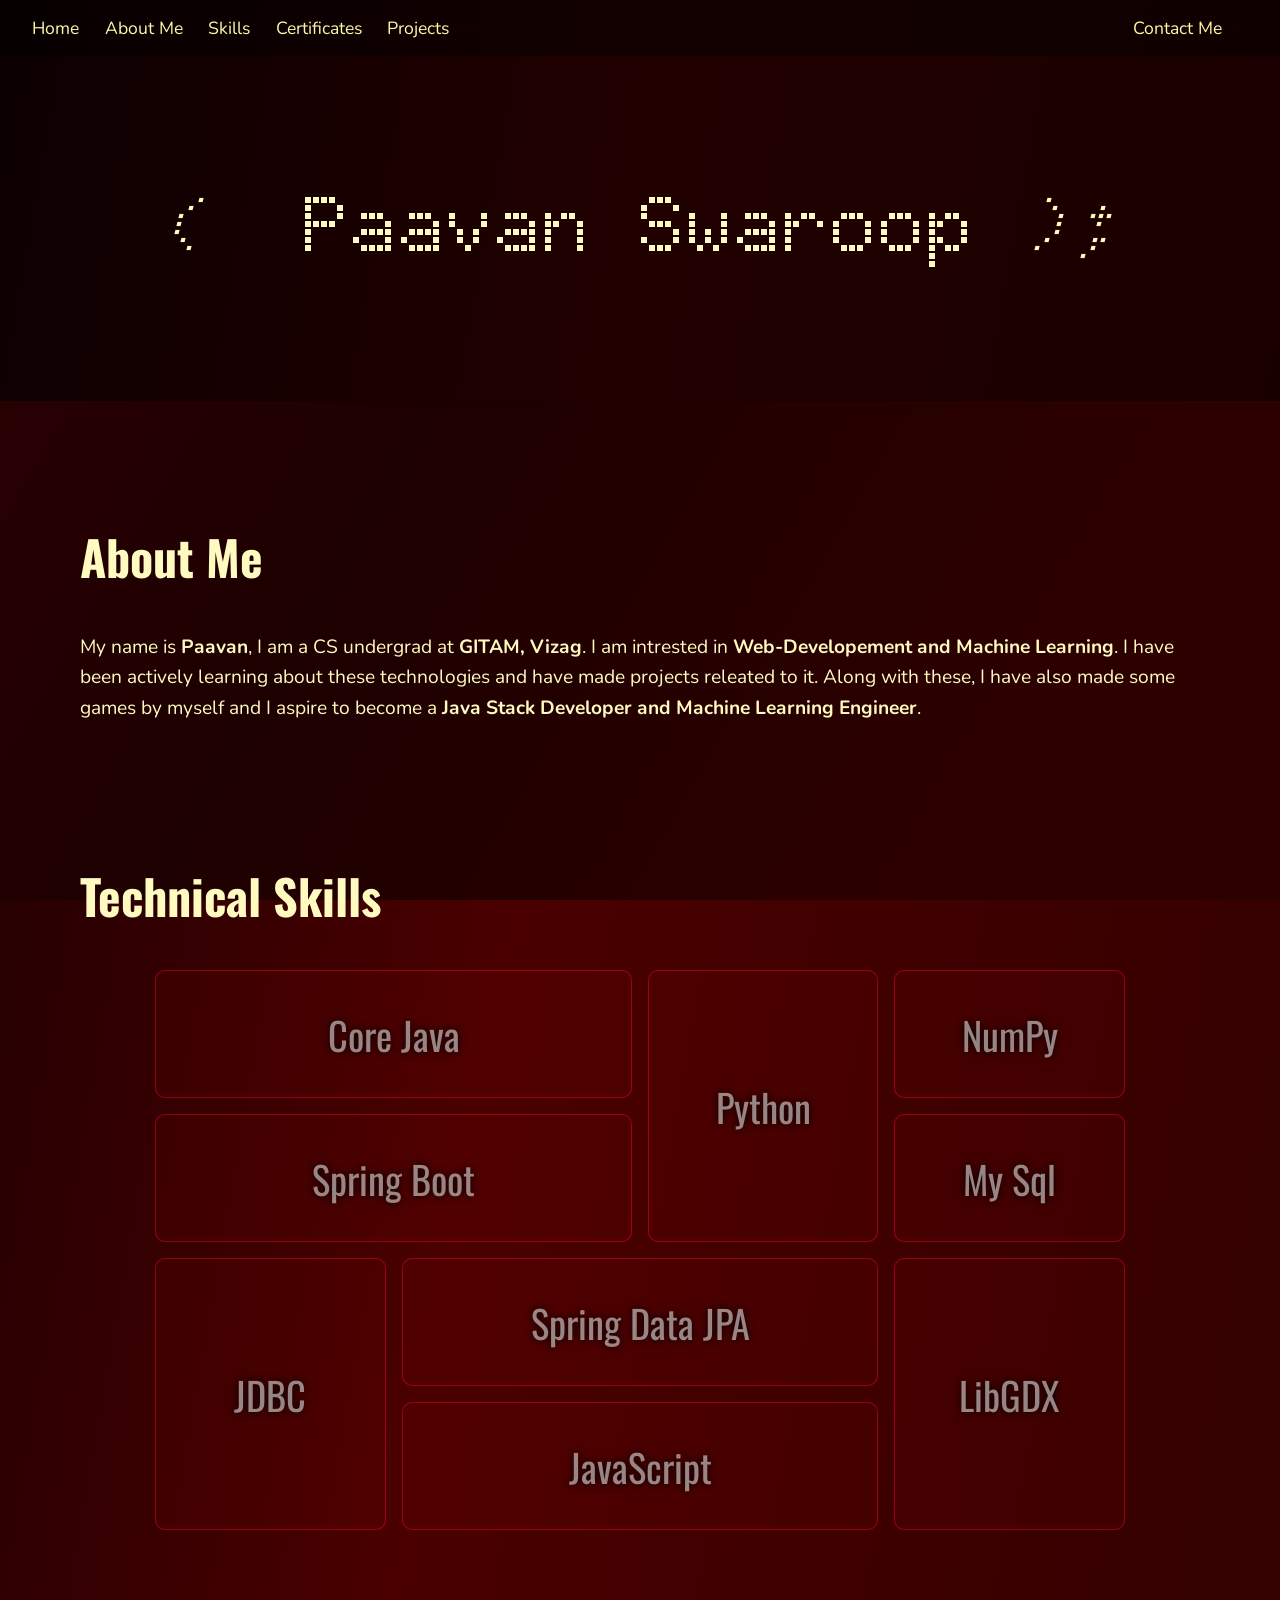
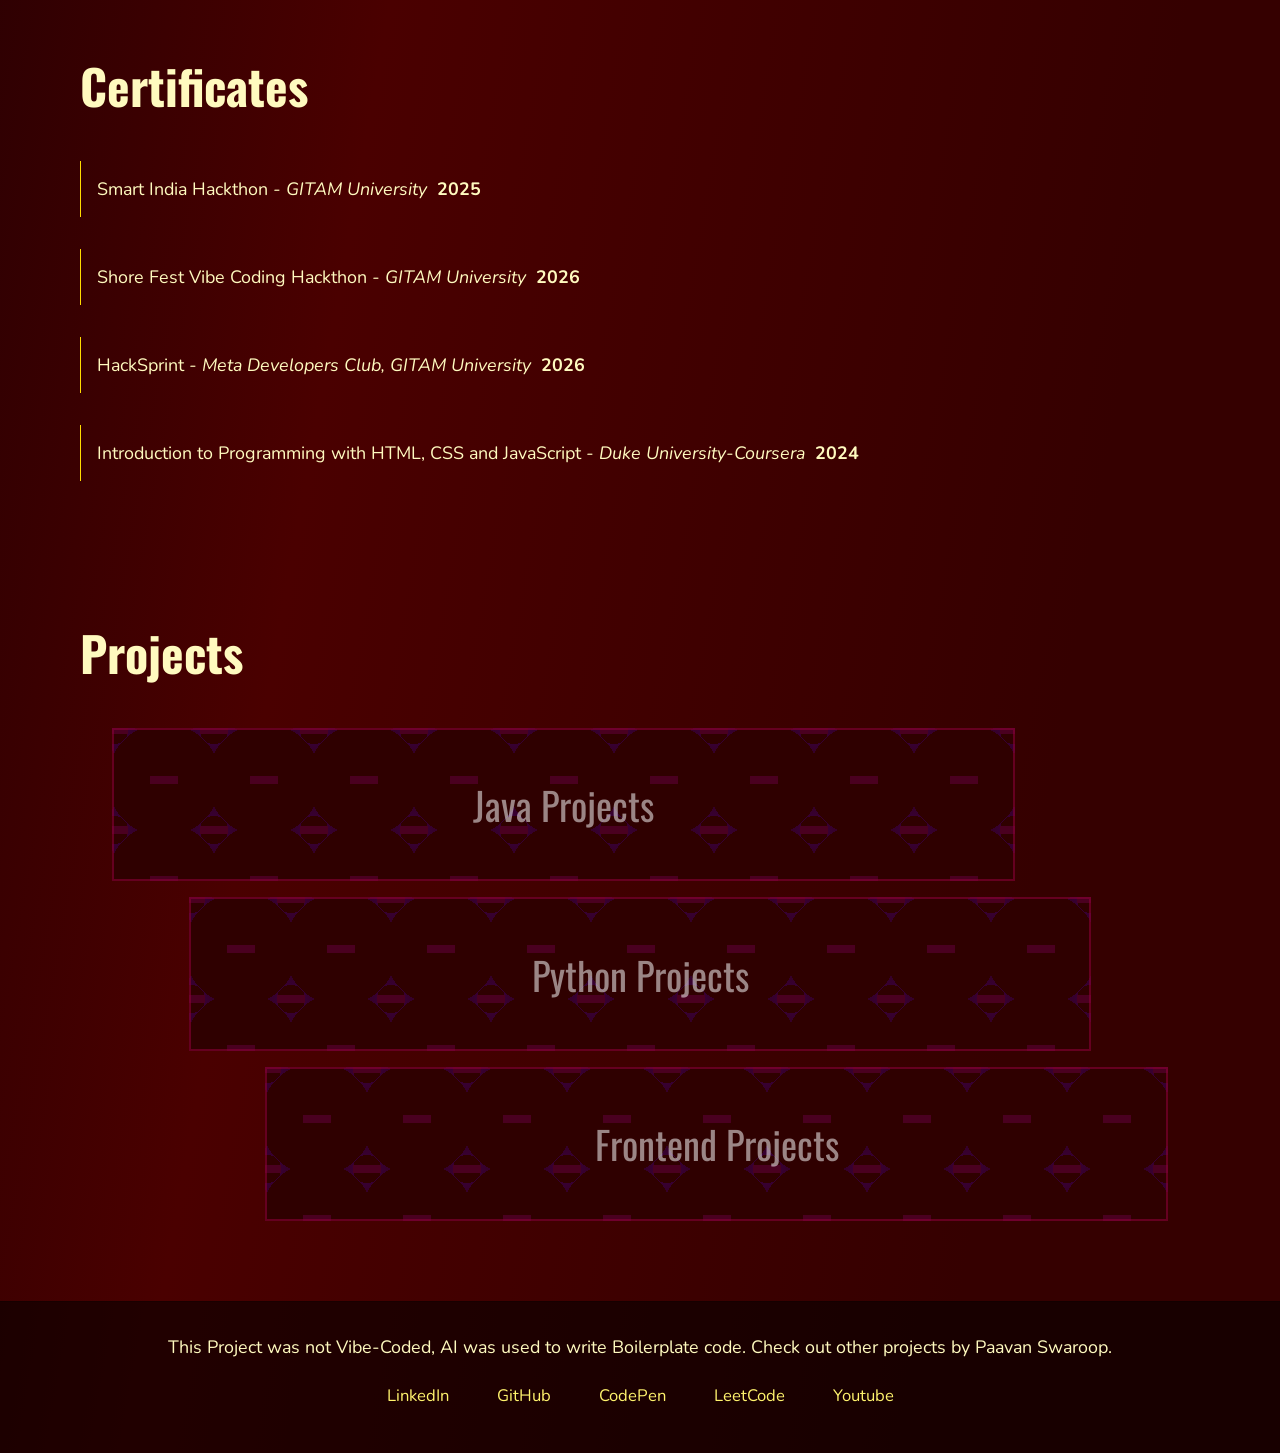
<file: index.html>
<!DOCTYPE html>
<html lang="en">
<head>
    <meta charset="UTF-8">
    <meta name="viewport" content="width=device-width, initial-scale=1.0">
    <link id="stylesheet" rel="stylesheet" href="style.css">
    <link rel="icon" type="image/x-icon" href="resources/icon.png">
    <title>Paavan Swaroop</title>
</head>
<body>
    <nav>
        <a class = "button" href="https://pavswap.github.io/Portfolio/">Home</a>
        <a class = "button" href="#About_Me">About Me</a>
        <a class = "button" href = "#Skills">Skills</a>
        <a class = "button" href = "#Certificates">Certificates</a>
        <a class = "button" href = "#Projects">Projects</a>
        <a class="right_button button" href = "#FooterId">Contact Me</a>
    </nav>

    <header>
        <section id="Home">
            <div class="header">
                <div>
                    <p><i>(</i>&nbsp; <strong>Paavan Swaroop</strong> <i>);</i></p>
                </div>
            </div>
        </section>
    </header>

    <main>
        <section id="About_Me">
            <h1>About Me</h1>
            <p>My name is <strong>Paavan</strong>, I am a CS undergrad at <strong>
                <abbvr title = "Gandhi Institute Of Technology and Management">GITAM</abbvr>, Vizag</strong>. I am intrested in 
            <strong>Web-Developement and Machine Learning</strong>. I have been actively learning about these technologies 
            and have made projects releated to it. Along with these, I have also made some games by myself 
            and I aspire to become a <strong>Java Stack Developer and Machine Learning Engineer</strong>.
            </p>
        </section>

        <section id="Skills">
            <h1>Technical Skills</h1>

            <div class="interactive_grid">
                <a class="ibutton ibutton1" style="grid-area: b1;">Core Java</a>
                <a class="ibutton ibutton2" style="grid-area: b2;" href="https://github.com/pavswap/LearnSpringBoot" target="_blank">Spring Boot</a>
                <a class="ibutton ibutton3" style="grid-area: b3;" href="https://github.com/pavswap/LearnJDBC" target="_blank">JDBC</a>
                <a class="ibutton ibutton4" style="grid-area: b4;">Python</a>
                <a class="ibutton ibutton5" style="grid-area: b5;">NumPy</a>
                <a class="ibutton ibutton6" style="grid-area: b6;" href="https://github.com/pavswap/LearnHibernate" target="_blank">Spring Data JPA</a>
                <!-- <a class="ibutton ibutton7" style="grid-area: b7;" href="https://github.com/pavswap/Data-Structures-and-Algorithms" target="_blank">DSA</a> -->
                <a class="ibutton ibutton8" style="grid-area: b8;">My Sql</a>
                <a class="ibutton ibutton9" style="grid-area: b9;" href="https://github.com/pavswap/LearnLibGDX" target="_blank">LibGDX</a>
                <a class="ibutton ibutton10" style="grid-area: b10;">JavaScript</a>
            </div>
        </section>


        <section id="Certificates">
            <h1>Certificates</h1>
            <div class="interactive_certi">
                <div class="cbox"><a class="cbutton">Smart India Hackthon <i>- GITAM University</i> &nbsp;<strong>2025</strong></a></div>
                <div class="cbox"><a class="cbutton">Shore Fest Vibe Coding Hackthon <i>- GITAM University</i> &nbsp;<strong>2026</strong></a></div>
                <div class="cbox"><a class="cbutton">HackSprint <i>- Meta Developers Club, GITAM University</i> &nbsp;<strong>2026</strong></a></div>
                <div class="cbox"><a class="cbutton">Introduction to Programming with HTML, CSS and JavaScript <i>- Duke University-Coursera</i> &nbsp;<strong>2024</strong></a></div>
            </div>
        </section>


        <section id="Projects">
            <h1>Projects</h1>

                <div class="Project_interactive">
                    <div class="empt" style="grid-area: e1;"></div>
                    <div class="empt" style="grid-area: e2;"></div>
                    <div class="empt" style="grid-area: e3;"></div>
                    <div class="empt" style="grid-area: e4;"></div>
                    <a class="pbutton pbutton1 java" style="grid-area: p1;" href="javaProjects.html">Java Projects</a>
                    <a class="pbutton pbutton2 python" style="grid-area: p2;" href="pythonProjects.html">Python Projects</a>
                    <a class="pbutton pbutton3 jscript" style="grid-area: p3;" href="frontendProjects.html">Frontend Projects</a>
                </div>

        </section>

    </main>

    <section id="FooterId">
        <footer>
            <p class="footHead">This Project was not Vibe-Coded, AI was used to write Boilerplate code. Check out other projects by Paavan Swaroop.</p>
                <div class="contacts">
                    <a class="fbn lidin" href="https://www.linkedin.com/in/paavan-swaroop-330b13256/" target="_blank">LinkedIn</a>
                    <a class="fbn githb" href="https://github.com/pavswap" target="_blank">GitHub</a>
                    <a class="fbn copen" href="https://codepen.io/Paavan-Swaroop-2024010295" target="_blank">CodePen</a>
                    <a class="fbn lcode" href="https://leetcode.com/u/pawsawcutter/" target="_blank">LeetCode</a>
                    <a class="fbn ytube" href="https://www.youtube.com/channel/UCvLu4_TQdoL3w9bn6Eu8OrA" target="_blank">Youtube</a>
            </div>
        </footer>
    </section>
</body>
</html>
</file>
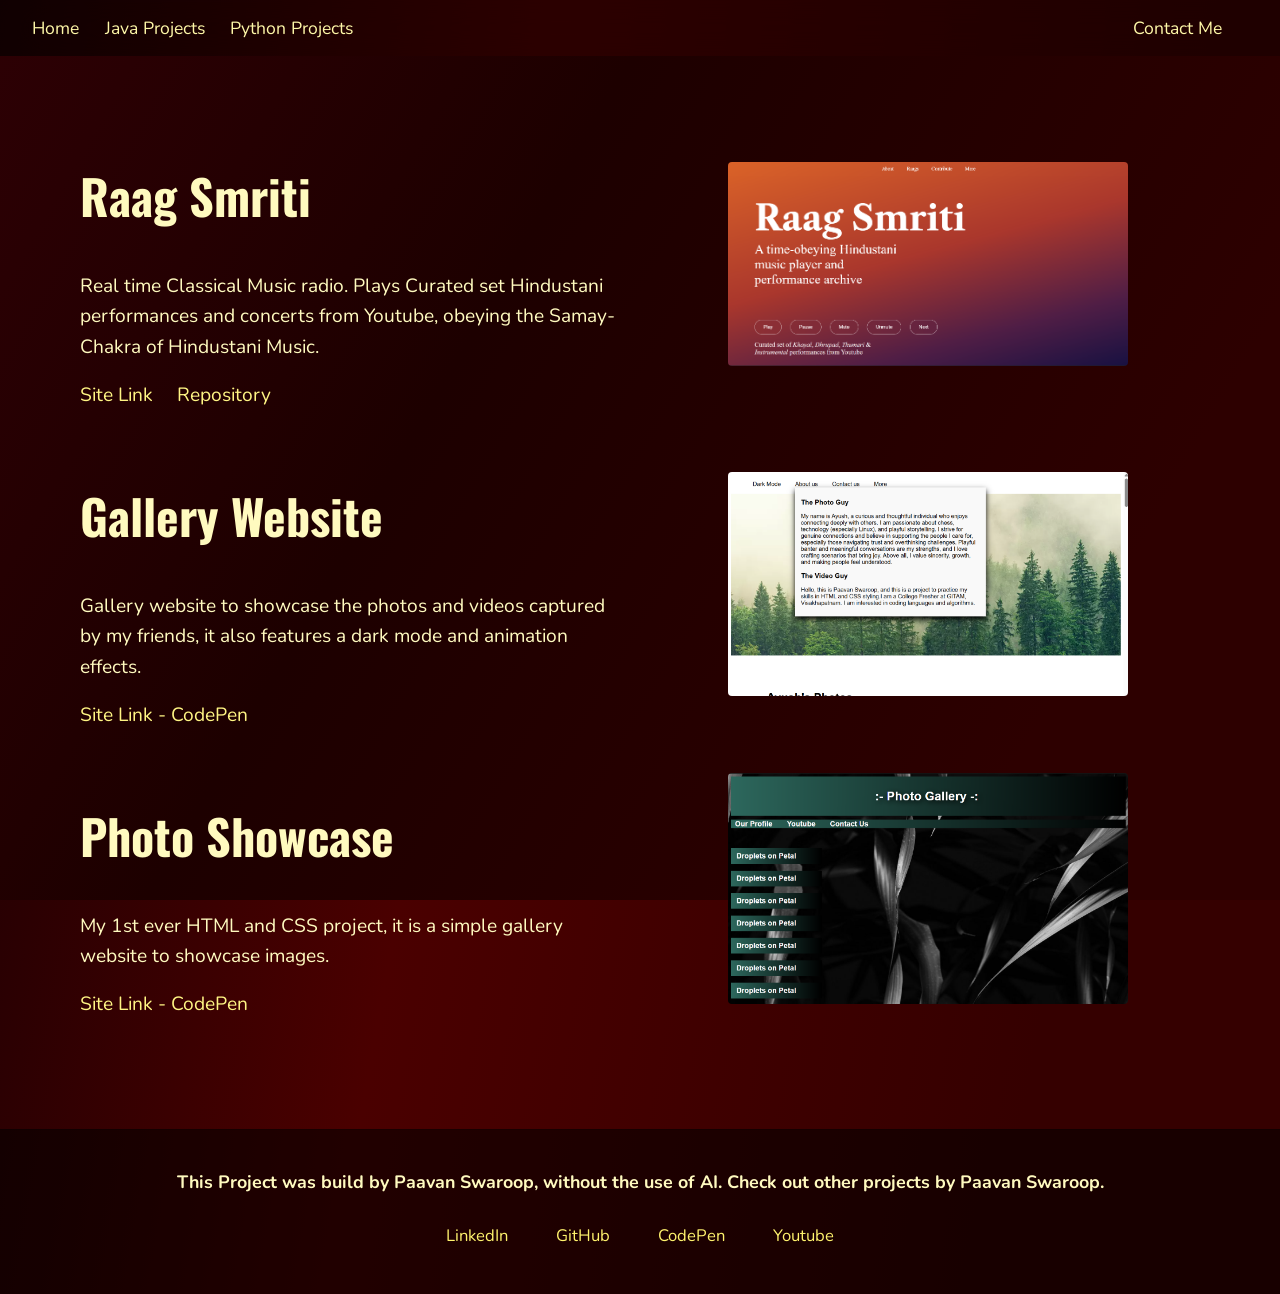
<file: frontendProjects.html>
<!DOCTYPE html>
<html lang="en">
<head>
    <meta charset="UTF-8">
    <meta name="viewport" content="width=device-width, initial-scale=1.0">
    <link rel="stylesheet" href="stylePP.css">
    <link rel = "icon" 
          href = "resources/icon.png" 
          type = "image/x-icon">
    <title>Paavan's Frontend Projects</title>
</head>
<body>
    <nav>
        <a class = "button" href="https://pavswap.github.io/Portfolio/">Home</a>
        <a class = "button" href="javaProjects.html">Java Projects</a>
        <a class = "button" href = "pythonProjects.html">Python Projects</a>
        <a class="right_button" href = "#FooterId">Contact Me</a>
    </nav>

    <section id = "main">
        <main>

            <div class = "projCntnr">

                <div>
                    <div class="contnr">
                        
                        <div class="info">
                            <h1>Raag Smriti</h1>

                            <p>Real time Classical Music radio. Plays Curated set Hindustani performances and concerts from Youtube, obeying the Samay-Chakra of Hindustani Music.</p>

                            <a href="https://pavswap.github.io/RaagSmriti/">Site Link &nbsp;&nbsp;&nbsp;</a>
                            <a href="https://github.com/pavswap/RaagSmriti">Repository</a>

                        </div>

                        <div class="image">
                            <img class="imge" src="resources\RaagSmriti.png" loading="lazy" alt="CLI ASCI art Generator" width="400" height="240">
                        </div>

                    </div>
                </div>

                <div class="box gallerywebsite">

                    <div class="contnr">

                        <div class="info">
                            <h1>Gallery Website</h1>

                            <p>Gallery website to showcase the photos and videos captured by my friends, it also features a dark mode and animation effects.
                            </p>
                                
                            <a href="https://codepen.io/Paavan-Swaroop-2024010295/pen/LEPdjrO" target="_blank">Site Link - CodePen</a>

                        </div>

                        <div class="image">
                            <img src="resources\GalleryWebsite.png" loading="lazy" alt="Black Jack Game" width = "400" height = "240">
                        </div>

                    </div>

                </div>

                <div class="box showcase">

                    <div class="contnr">
                        
                        <div class="info">
                            <h1>Photo Showcase</h1>

                            <p>My 1st ever HTML and CSS project, it is a simple gallery website to showcase images.
                            </p>

                            <a href="https://codepen.io/Paavan-Swaroop-2024010295/pen/gbYoLxw" target="_blank">Site Link - CodePen</a>
                        </div>

                        <div class="image">
                            <img src="resources\OriginalGallery.png" loading="lazy" alt="CLI ASCI art Generator" width="400" height="240">
                        </div>

                    </div>
                </div>

                <div class="box samplewebsite">

                
                </div>
            </div>
        </main>
    </section>

    <section id="FooterId">
        <footer>
            <h4 class="footHead">This Project was build by Paavan Swaroop, without the use of AI. Check out other projects by Paavan Swaroop.</h4>
                <div class="contacts">
                    <a class="fbn lidin" href="https://www.linkedin.com/in/paavan-swaroop-330b13256/" target="_blank">LinkedIn</a>
                    <a class="fbn githb" href="https://github.com/pavswap" target="_blank">GitHub</a>
                    <a class="fbn copen" href="https://codepen.io/Paavan-Swaroop-2024010295" target="_blank">CodePen</a>
                <a class="fbn ytube" href="https://www.youtube.com/channel/UCvLu4_TQdoL3w9bn6Eu8OrA" target="_blank">Youtube</a>
            </div>
        </footer>
    </section>

</body>
</html>
</file>
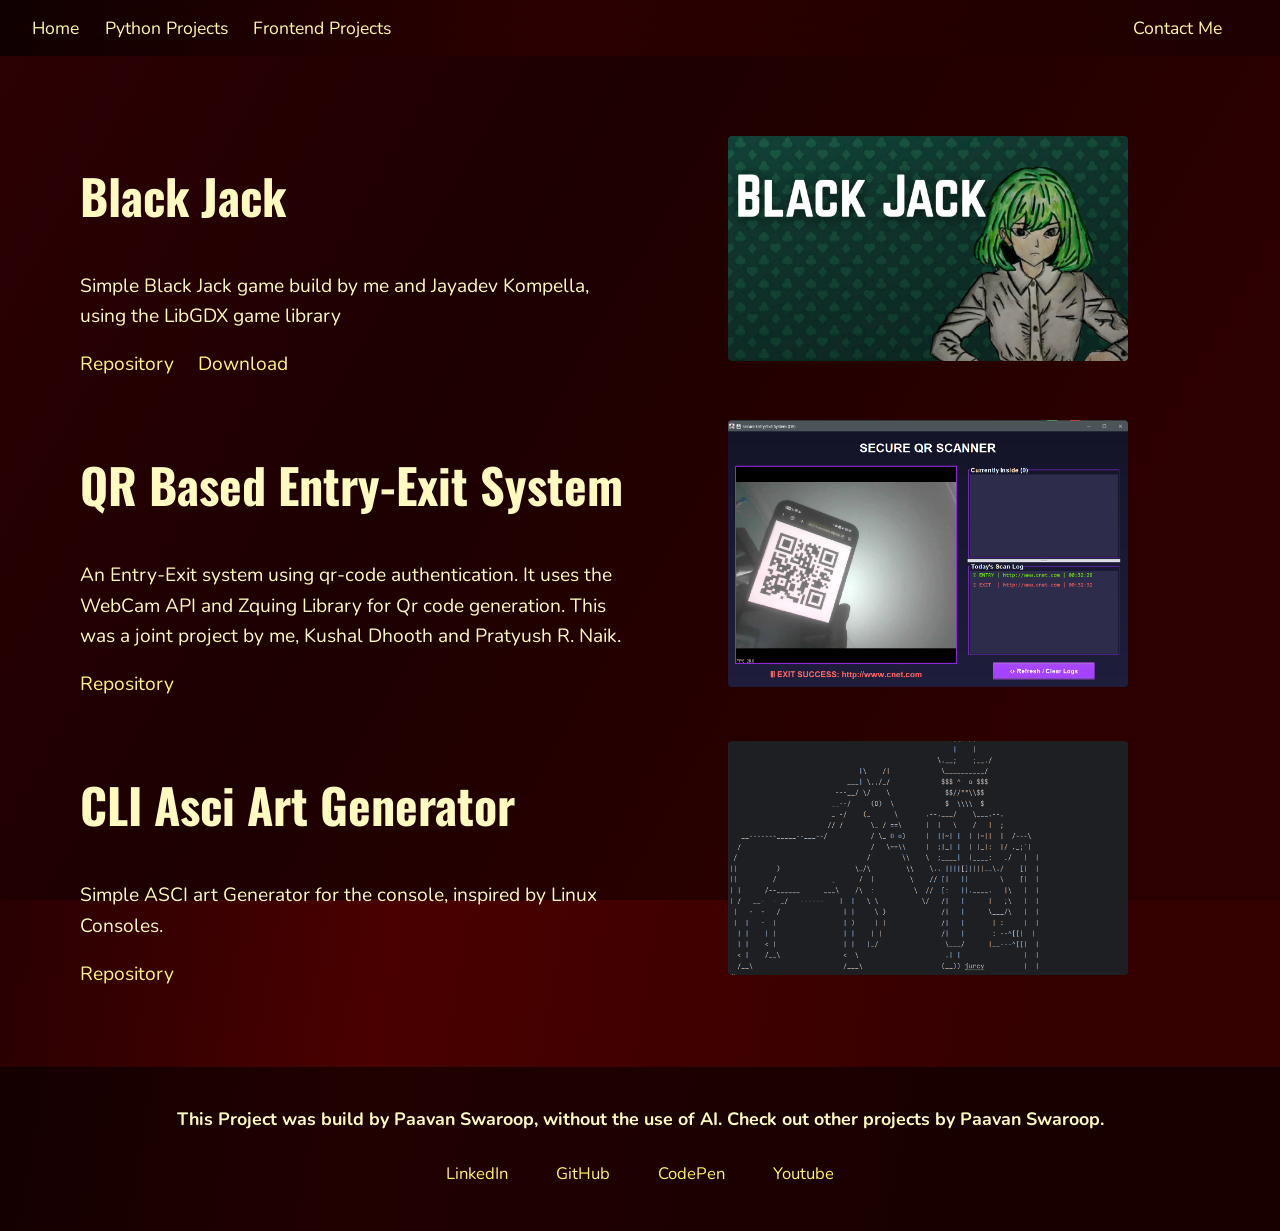
<file: javaProjects.html>
<!DOCTYPE html>
<html lang="en">
<head>
    <meta charset="UTF-8">
    <meta name="viewport" content="width=device-width, initial-scale=1.0">
    <link rel="stylesheet" href="stylePP.css">
    <link rel = "icon" 
          href = "resources/icon.png" 
          type = "image/x-icon">
    <title>Paavan's Java Projects</title>
</head>
<body>
    <nav>
        <a class = "button" href="https://pavswap.github.io/Portfolio/">Home</a>
        <a class = "button" href="pythonProjects.html">Python Projects</a>
        <a class = "button" href = "frontendProjects.html">Frontend Projects</a>
        <a class="right_button" href = "#FooterId">Contact Me</a>
    </nav>

    <section id = "main">
        <main>

            <div class = "projCntnr">
                <div class="blackjack">

                    <div class="contnr">

                        <div class="info">
                            <h1>Black Jack</h1>

                            <p>Simple Black Jack game build by me and Jayadev Kompella, using the LibGDX game library
                            </p>
                                
                            <a href="https://github.com/pavswap/LearnLibGDX/tree/main/BlackJacks" target="_blank">Repository &nbsp;&nbsp;&nbsp;</a>
                            <a href="https://github.com/pavswap/LearnLibGDX/releases/tag/v1.0.2" target="_blank">Download</a>

                        </div>

                        <div class="image">
                            <img src="resources\Black Jack (2).png" loading="lazy" alt="Black Jack Game" width = "400" height = "240">
                        </div>

                    </div>

                </div>

                <div class="qrscanner">

                    <div class="contnr">
                        
                        <div class="info">
                            <h1>QR Based Entry-Exit System</h1>

                            <p>An Entry-Exit system using qr-code authentication. It uses the WebCam API and Zquing Library for Qr code generation. This was a joint project by me, Kushal Dhooth and Pratyush R. Naik. 
                            </p>

                            <a href="https://github.com/pavswap/QR_Entry_ExitSystem" target="_blank">Repository</a>
                        </div>

                        <div class="image">
                            <img src="resources\QRSystem.png" loading="lazy" alt="CLI ASCI art Generator" width="400" height="240">
                        </div>

                    </div>
                </div>

                <div class="cliasci">

                    <div class="contnr">
                        
                        <div class="info">
                            <h1>CLI Asci Art Generator</h1>

                            <p>Simple ASCI art Generator for the console, inspired by Linux Consoles.
                            </p>

                            <a href="https://github.com/pavswap/CLI-ASCII-Generator" target="_blank">Repository</a>

                        </div>

                        <div class="image">
                            <img src="resources\CLI_ASCI.png" loading="lazy" alt="CLI ASCI art Generator" width="400" height="240">
                        </div>

                    </div>
                </div>
            </div>
        </main>
    </section>

    <section id="FooterId">
        <footer>
            <h4 class="footHead">This Project was build by Paavan Swaroop, without the use of AI. Check out other projects by Paavan Swaroop.</h4>
                <div class="contacts">
                    <a class="fbn lidin" href="https://www.linkedin.com/in/paavan-swaroop-330b13256/" target="_blank">LinkedIn</a>
                    <a class="fbn githb" href="https://github.com/pavswap" target="_blank">GitHub</a>
                    <a class="fbn copen" href="https://codepen.io/Paavan-Swaroop-2024010295" target="_blank">CodePen</a>
                <a class="fbn ytube" href="https://www.youtube.com/channel/UCvLu4_TQdoL3w9bn6Eu8OrA" target="_blank">Youtube</a>
            </div>
        </footer>
    </section>

</body>
</html>
</file>
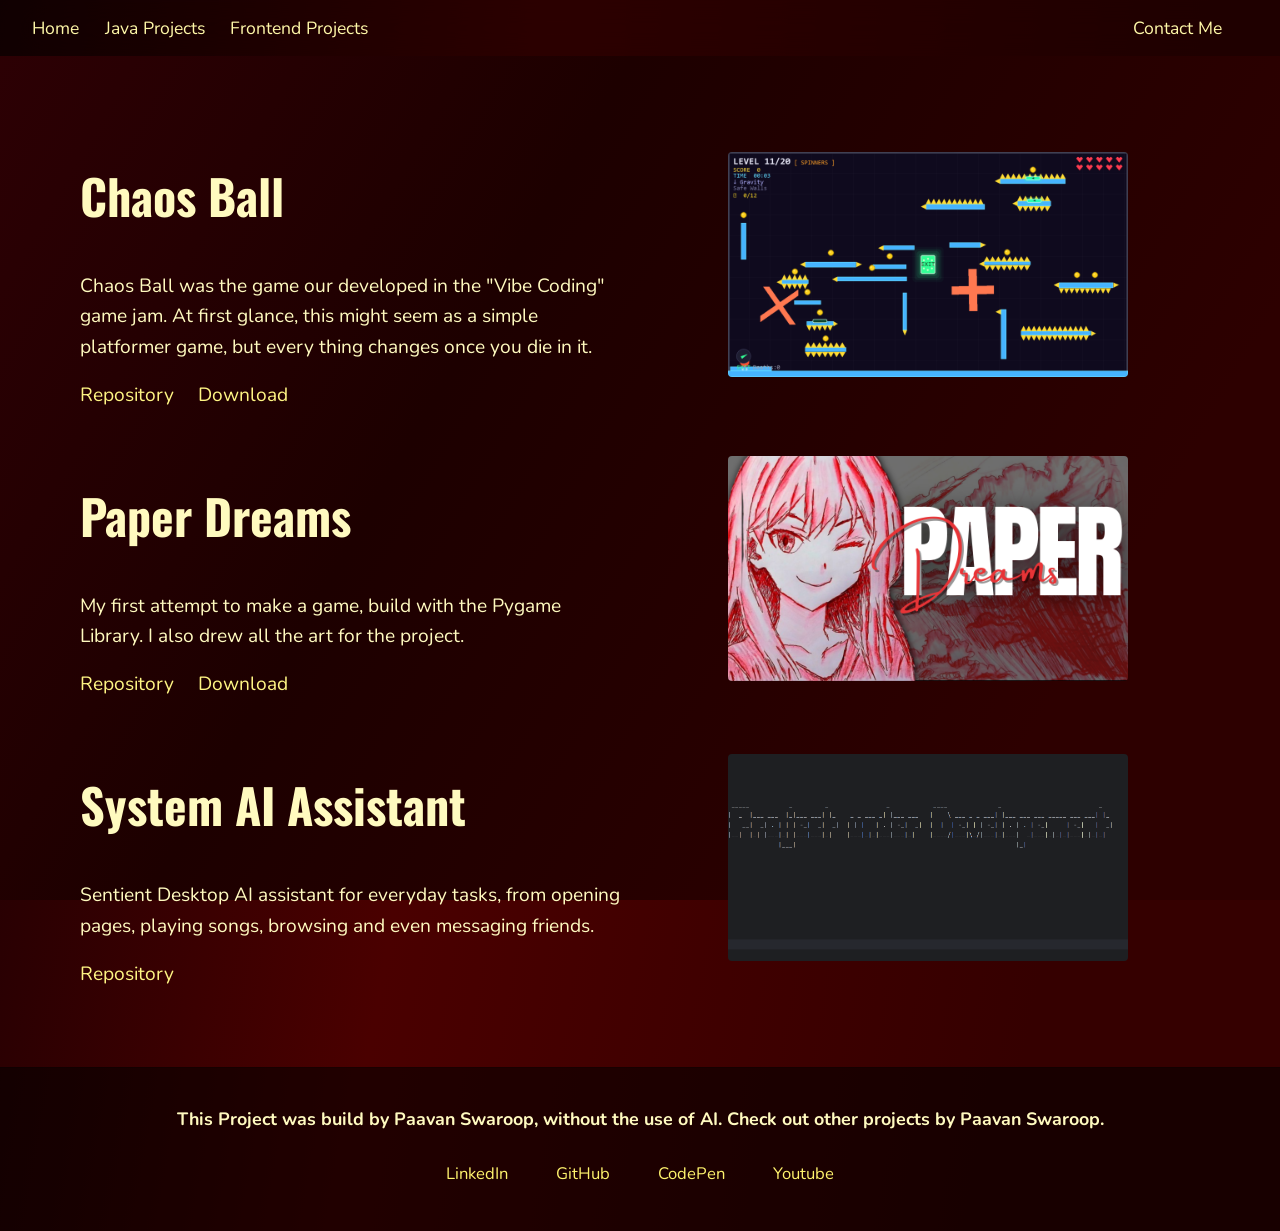
<file: pythonProjects.html>
<!DOCTYPE html>
<html lang="en">
<head>
    <meta charset="UTF-8">
    <meta name="viewport" content="width=device-width, initial-scale=1.0">
    <link rel="stylesheet" href="stylePP.css">
    <link rel = "icon" 
          href = "resources/icon.png" 
          type = "image/x-icon">
    <title>Paavan's Python Projects</title>
</head>
<body>
    <nav>
        <a class = "button" href="https://pavswap.github.io/Portfolio/">Home</a>
        <a class = "button" href="javaProjects.html">Java Projects</a>
        <a class = "button" href = "frontendProjects.html">Frontend Projects</a>
        <a class="right_button" href = "#FooterId">Contact Me</a>
    </nav>

    <section id = "main">
        <main>

            <div class = "projCntnr">
                <div class="chaosball">

                    <div class="contnr">

                        <div class="info">
                            <h1>Chaos Ball</h1>

                            <p>Chaos Ball was the game our developed in the "Vibe Coding" game jam. At first glance, this might seem as a simple platformer game, but every thing changes once you die in it.
                            </p>
                                
                            <a href="https://github.com/pavswap/vibeAhhhGame" target="_blank">Repository &nbsp;&nbsp;&nbsp;</a>
                            <a href="https://github.com/pavswap/vibeAhhhGame/releases" target="_blank">Download</a>

                        </div>

                        <div class="image">
                            <img src="resources\ChaosBall.png" loading="lazy" alt="chaosball" width = "400" height = "240">
                        </div>

                    </div>

                </div>

                <div class="paperdreams">

                    <div class="contnr">
                        
                        <div class="info">
                            <h1>Paper Dreams</h1>

                            <p>My first attempt to make a game, build with the Pygame Library. I also drew all the art for the project.
                            </p>

                            <a href="https://github.com/pavswap/PaperDreams" target="_blank">Repository &nbsp;&nbsp;&nbsp;</a>
                            <a href="https://github.com/pavswap/PaperDreams/releases/tag/v0.2.0" target="_blank">Download</a>
                        </div>

                        <div class="image">
                            <img src="resources/Paper Dreams.png" loading="lazy" alt="CLI ASCI art Generator" width="400" height="240">
                        </div>

                    </div>
                </div>

                <div class="aiassistant">

                    <div class="contnr">
                        
                        <div class="info">
                            <h1>System AI Assistant</h1>

                            <p>Sentient Desktop AI assistant for everyday tasks, from opening pages, playing songs, browsing and even messaging friends.
                            </p>

                             <a>Repository</a>

                        </div>

                        <div class="image">
                            <img src="resources\ProjectUnderDevelopement.png" loading="lazy" alt="Under Developement" width="400" height="240">
                        </div>

                    </div>
                </div>
            </div>
        </main>
    </section>

    <section id="FooterId">
        <footer>
            <h4 class="footHead">This Project was build by Paavan Swaroop, without the use of AI. Check out other projects by Paavan Swaroop.</h4>
                <div class="contacts">
                    <a class="fbn lidin" href="https://www.linkedin.com/in/paavan-swaroop-330b13256/" target="_blank">LinkedIn</a>
                    <a class="fbn githb" href="https://github.com/pavswap" target="_blank">GitHub</a>
                    <a class="fbn copen" href="https://codepen.io/Paavan-Swaroop-2024010295" target="_blank">CodePen</a>
                <a class="fbn ytube" href="https://www.youtube.com/channel/UCvLu4_TQdoL3w9bn6Eu8OrA" target="_blank">Youtube</a>
            </div>
        </footer>
    </section>

</body>
</html>
</file>
<file: style.css>
@import url('https://fonts.googleapis.com/css2?family=Nunito:ital,wght@0,200..1000;1,200..1000&family=Oswald:wght@200..700&display=swap');
@import url('https://fonts.googleapis.com/css2?family=Doto:wght@100..900&display=swap');
/* Fonts: Doto, Oswald, Nunito */

* { box-sizing: border-box; }

html {
    scroll-behavior: smooth;
    scrollbar-width: thin;
}

body,
html {
  scrollbar-width: none; /* Firefox */
  -ms-overflow-style: none; /* IE/Edge */
}

body::-webkit-scrollbar {
  display: none; /* Chrome, Safari, Edge */
}

body {
    display: grid;
    grid-template-rows: auto auto 1fr auto;
    margin: 0;
    overflow-x: hidden;

    background: #1c0003;
    background: linear-gradient(100deg, rgba(28, 0, 3, 1) 0%, rgb(74, 0, 0) 37%, rgb(53, 0, 0) 81%);
}

/* ---------- NAV ---------- */
nav {
    display: flex;
    flex-wrap: wrap;
    gap: 2vw;
    width: 100%;
    position: fixed;
    top: 0;
    left: 0;
    z-index: 100;
    padding: 1rem 2.5vw;
    background-color: rgba(0, 0, 0, 0.404);
    backdrop-filter: blur(30px);
    font-size: 1.1rem;
}
.button {
    font-family: 'Nunito';
    text-decoration: none;
    color: rgb(255, 248, 168);
    transition: color 0.4s ease;
}
.button:hover { color: #ffdd31; }

.right_button {
    font-family: 'Nunito';
    text-decoration: none;
    color: rgb(255, 248, 168);
    margin-left: auto;
    margin-right: 2vw;
    transition: color 0.4s ease;
}
.right_button:hover { color: #ffdd31; }

/* ---------- HEADER ---------- */
header {
    display: flex;
    align-items: center;
    justify-content: center;
    font-size: clamp(2rem, 8vw, 5rem);
    font-family: 'Doto';
    background-color: rgba(0, 0, 0, 0.55);
    color: rgb(255, 250, 191);
    border-bottom: rgba(0, 0, 0, 0.2) 0.5px solid;
    padding: 6rem 1rem 3rem;
    text-align: center;
    word-break: break-word;
}

/* ---------- ABOUT ---------- */

main {
    background: #1c0003;
    background: linear-gradient(120deg, rgb(45, 0, 4) 0%, rgb(29, 0, 0) 37%, rgb(45, 0, 0) 81%);

    background-attachment: fixed;
}
#About_Me {
    color: rgb(255, 250, 191);
    margin: 4rem 5rem 5rem;
    padding-top: 1rem;
}
#About_Me h1 {
    font-family: 'Oswald';
    font-size: clamp(2rem, 5vw, 3rem);
}
#About_Me p {
    font-family: 'Nunito';
    font-size: clamp(1rem, 1.5vw, 1.2rem);
    line-height: 1.6;
}

/* ---------- SKILLS ---------- */
#Skills {
    padding-top: 1rem;
    margin-top: 5rem;
}
#Skills h1 {
    font-family: 'Oswald';
    font-size: clamp(2rem, 5vw, 3rem);
    color: rgb(255, 250, 191);
    margin-left: 5rem;
}

.interactive_grid {
    display: grid;
    grid-auto-columns: minmax(0, 18vw);
    grid-auto-rows: 10vw;
    gap: 1rem;
    justify-content: center;
    grid-template-areas:
        "b1 b1 b4 b5"
        "b2 b2 b4 b8"
        "b3 b6 b6 b9"
        "b3 b10 b10 b9";
    margin: 2rem;
}

.ibutton {
    font-family: 'Oswald';
    text-decoration: none;
    font-size: clamp(1.2rem, 3vw, 3.5rem);
    color: rgba(255, 255, 255, 0.523);
    text-shadow: 0 0 0.5rem rgb(0, 0, 0);
    background-color: rgba(177, 0, 0, 0.068);
    transition: color 0.3s ease, box-shadow 0.15s ease;
    display: flex;
    align-items: center;
    justify-content: center;
    text-align: center;
    padding: 0.5rem;

    border: rgba(255, 0, 43, 0.461) 1px solid;
    border-radius: 10px;
}
.ibutton:hover { color: white;box-shadow: 0 0 1rem 1rem rgba(0, 0, 0, 0.267); }

/* ---------- CERTIFICATES ---------- */
#Certificates {
    color: rgb(255, 250, 191);
    margin: 4rem 5rem 5rem;
    padding-top: 1rem;
}
#Certificates h1 {
    font-family: 'Oswald';
    font-size: clamp(2rem, 5vw, 3rem);
}
.cbox {
    margin-bottom: 2rem;
    border-left: 0.05rem #ffdd00 solid;
}
.cbutton {
    font-family: 'Nunito';
    font-size: clamp(0.95rem, 1.4vw, 1.2rem);
    padding: 1rem;
    display: block;
    word-break: break-word;
}

/* ---------- PROJECTS ---------- */
#Projects {
    color: rgb(255, 250, 191);
    margin: 4rem 5rem 5rem;
    padding-top: 1rem;
}
#Projects h1 {
    font-family: 'Oswald';
    font-size: clamp(2rem, 5vw, 3rem);
}

.Project_interactive {
    display: grid;
    grid-auto-columns: minmax(0, 12vw);
    grid-auto-rows: 12vw;
    gap: 1rem;
    grid-template-areas:
        "p1 p1 p1 p1 p1 p1 p1 p1 p1 p1 p1 p1 e1 e1"
        "e3 p2 p2 p2 p2 p2 p2 p2 p2 p2 p2 p2 p2 e2"
        "e4 e4 p3 p3 p3 p3 p3 p3 p3 p3 p3 p3 p3 p3";
    margin: 2rem;
}

.pbutton {
    font-family: 'Oswald';
    text-decoration: none;
    font-size: clamp(1.2rem, 3vw, 3.5rem);
    color: rgba(255, 255, 255, 0.523);
    transition: color 0.3s ease, text-shadow 0.3s ease, box-shadow 0.15s ease;
    display: flex;
    align-items: center;
    justify-content: center;
    text-align: center;
    padding: 0.5rem;

    background:
    radial-gradient(circle, transparent 20%, #2f0000 20%,
    #2f0000 80%, transparent 80%, transparent),
    radial-gradient(circle, transparent 20%, #370032 20%,
    #2f0000 80%, transparent 80%, transparent) 50px 50px,
    linear-gradient(#4a0020 8px, transparent 8px) 0 -4px,
    linear-gradient(90deg, #2f0000 8px, transparent 8px) -4px 0;
    background-color: #2f0000;
    background-size: 100px 100px, 100px 100px, 50px 50px, 50px 50px;

    border: rgba(141, 0, 56, 0.575) 2px solid;
}
.pbutton:hover { color: white; box-shadow: 0 0 0.8rem 0.8rem rgba(0, 0, 0, 0.454); }


/* ---------- FOOTER ---------- */
footer {
    border-top: rgba(0, 0, 0, 0.2) 0.5px solid;
    display: flex;
    justify-content: center;
    align-items: center;
    flex-direction: column;
    flex-wrap: wrap;
    background-color: rgba(0, 0, 0, 0.55);
    font-size: 1.3rem;
    padding: 1rem 2.5rem 2.5rem;
    text-align: center;
}
.footHead {
    font-family: 'Nunito';
    color: rgb(255, 250, 191);
    font-size: clamp(0.95rem, 1.4vw, 1.2rem);
}
.contacts {
    display: flex;
    flex-wrap: wrap;
    justify-content: center;
    gap: 0.5rem 0;
}
.contacts a {
    font-family: 'Nunito';
    text-decoration: none;
    padding: 0.4rem 1.5rem;
    font-size: clamp(0.95rem, 1.3vw, 1.2rem);
}

.fbn{color: rgb(255, 243, 109); transition: color 0.3s ease; }
.lidin:hover { color: rgb(138, 206, 252); }

.githb:hover { color: rgb(213, 161, 255); }

.copen:hover { color: rgb(173, 255, 162); }

.lcode:hover { color: rgb(184, 184, 184); }

.ytube:hover { color: rgb(255, 165, 138); }

/* =====================================================
   RESPONSIVE BREAKPOINTS
   ===================================================== */

/* Tablet: <= 1024px */
@media (max-width: 1024px) {
    nav { font-size: 1rem; gap: 1.5vw; }
    #About_Me, #Certificates, #Projects { margin: 3rem 2.5rem 4rem; }
    #Skills h1 { margin-left: 2.5rem; }

    .interactive_grid {
        grid-auto-columns: 1fr;
        grid-auto-rows: 18vw;
        grid-template-areas:
            "b1 b1 b4"
            "b2 b2 b4"
            "b3 b6 b6"
            "b3 b10 b10"
            "b5 b8 b9";
    }
    .Project_interactive {
        grid-auto-columns: 1fr;
        grid-auto-rows: 18vw;
        grid-template-areas:
            "p1 p1 p1"
            "p2 p2 p2"
            "p3 p3 p3";
    }
    .empt { display: none; }
}

/* Mobile: <= 640px */
@media (max-width: 640px) {
    nav {
        gap: 0.75rem 1rem;
        padding: 0.75rem 1rem;
        justify-content: center;
        font-size: 0.95rem;
    }
    .right_button {
        margin-left: 0;
        margin-right: 0;
    }

    header { 
        font-size: clamp(1.6rem, 5vw, 3rem); 
        padding: 5rem 1rem 2.5rem; 
    }

    #About_Me, #Certificates, #Projects {
        margin: 2.5rem 1.25rem 3rem;
    }
    #Skills { margin-top: 3rem; }
    #Skills h1 { margin-left: 1.25rem; }

    .interactive_grid {
        grid-auto-columns: 1fr;
        grid-auto-rows: minmax(110px, 28vw);
        grid-template-areas:
            "b1  b1"
            "b2  b2"
            "b3  b4"
            "b5  b6"
            "b8  b9"
            "b10 b10";
        margin: 1.25rem;
        gap: 0.75rem;
    }

    .Project_interactive {
        grid-auto-columns: 1fr;
        grid-auto-rows: minmax(120px, 30vw);
        grid-template-areas:
            "p1"
            "p2"
            "p3";
        margin: 1.25rem;
    }

    .ibutton, .pbutton {
        font-size: clamp(1.1rem, 5.5vw, 2rem);
        border-width: 0.2rem;
    }

    .cbutton { font-size: 1rem; padding: 0.75rem; }

    .contacts a { padding: 0.4rem 0.9rem; }
}

/* Very small: <= 380px */
@media (max-width: 380px) {

    header { 
        font-size: clamp(1.5rem, 4vw, 1rem); 
        padding: 5rem 1rem 2.5rem; 
    }

    nav { font-size: 0.85rem; gap: 0.5rem 0.75rem; }
    .ibutton, .pbutton { font-size: 1rem; }
}
</file>
<file: stylePP.css>
@import url('https://fonts.googleapis.com/css2?family=Nunito:ital,wght@0,200..1000;1,200..1000&family=Oswald:wght@200..700&display=swap');
@import url('https://fonts.googleapis.com/css2?family=Doto:wght@100..900&display=swap');
/* Fonts: Doto, Oswald, Nunito */

* { box-sizing: border-box; }

html {
    scroll-behavior: smooth;
    scrollbar-width: thin;
}

body,
html {
  scrollbar-width: none; /* Firefox */
  -ms-overflow-style: none; /* IE/Edge */
}

body::-webkit-scrollbar {
  display: none; /* Chrome, Safari, Edge */
}

body {
    display: grid;
    grid-template-rows: auto 1fr auto;
    margin: 0;
    overflow-x: hidden;

    background: #1c0003;
    background: linear-gradient(100deg, rgba(28, 0, 3, 1) 0%, rgb(74, 0, 0) 37%, rgb(53, 0, 0) 81%);
}

/* ---------- NAV ---------- */
nav {
    display: flex;
    flex-wrap: wrap;
    gap: 2vw;
    width: 100%;
    position: sticky;
    top: 0;
    z-index: 100;
    padding: 1rem 2.5vw;
    background-color: rgba(0, 0, 0, 0.404);
    backdrop-filter: blur(30px);
    font-size: 1.1rem;
}
.button {
    font-family: 'Nunito';
    text-decoration: none;
    color: rgb(255, 248, 168);
    transition: color 0.4s ease;
}
.button:hover { color: #ffdd31; }

.right_button {
    font-family: 'Nunito';
    text-decoration: none;
    color: rgb(255, 248, 168);
    margin-left: auto;
    margin-right: 2vw;
    transition: color 0.4s ease;
}
.right_button:hover { color: #ffdd31; }

/* ---------- MAIN / PROJECTS ---------- */
#main {
    background: #1c0003;
    background: linear-gradient(120deg, rgb(45, 0, 4) 0%, rgb(29, 0, 0) 37%, rgb(45, 0, 0) 81%);
    background-attachment: fixed;
}

main {
    color: rgb(255, 250, 191);
    padding: 5rem;
    padding-top: 4rem;
}
main h1 {
    font-family: 'Oswald';
    font-size: clamp(1.8rem, 4vw, 3rem);
}
main p {
    font-family: 'Nunito';
    font-size: clamp(1rem, 1.5vw, 1.2rem);
    line-height: 1.6;
}

.projCntnr {
    display: flex;
    flex-direction: column;
    gap: 2rem;
}

.contnr {
    display: flex;
    gap: 2rem;
    align-items: center;
}

.info {
    flex: 1 1 50%;
    min-width: 0;
}

.image {
    flex: 1 1 50%;
    min-width: 0;
    display: flex;
    justify-content: center;
}
.image img {
    max-width: 100%;
    height: auto;
    border-radius: 4px;
    display: block;
}


main a {
    text-decoration: none;
}
main a {
    font-family: 'Nunito';
    color: rgb(255, 245, 132);
    font-size: clamp(1rem, 1.5vw, 1.2rem);
    transition: color 0.4s ease;
}
main a:hover {
    color: #ffdd31;
}

/* ---------- FOOTER ---------- */
footer {
    border-top: rgba(0, 0, 0, 0.2) 0.5px solid;
    display: flex;
    justify-content: center;
    align-items: center;
    flex-direction: column;
    flex-wrap: wrap;
    background-color: rgba(0, 0, 0, 0.55);
    font-size: 1.3rem;
    padding: 1rem 2.5rem 2.5rem;
    text-align: center;
}
.footHead {
    font-family: 'Nunito';
    color: rgb(255, 250, 191);
    font-size: clamp(0.95rem, 1.4vw, 1.2rem);
}
.contacts {
    display: flex;
    flex-wrap: wrap;
    justify-content: center;
    gap: 0.5rem 0;
}
.contacts a {
    font-family: 'Nunito';
    text-decoration: none;
    padding: 0.4rem 1.5rem;
    font-size: clamp(0.95rem, 1.3vw, 1.2rem);
}

.fbn { color: rgb(255, 243, 109); transition: color 0.3s ease, text-shadow 0.3s ease; }

.lidin:hover { color: rgb(138, 206, 252); text-shadow: 0 0 0.5rem rgba(138, 206, 252, 0.5); }
.githb:hover { color: rgb(213, 161, 255); text-shadow: 0 0 1rem rgba(213, 161, 255, 0.5); }
.copen:hover { color: rgb(173, 255, 162); text-shadow: 0 0 1rem rgba(173, 255, 162, 0.5); }
.lcode:hover { color: rgb(184, 184, 184); text-shadow: 0 0 1rem rgba(184, 184, 184, 0.5); }
.ytube:hover { color: rgb(255, 165, 138); text-shadow: 0 0 1rem rgba(255, 165, 138, 0.5); }

/* =====================================================
   RESPONSIVE BREAKPOINTS
   ===================================================== */

/* Tablet: <= 1024px */
@media (max-width: 1024px) {
    nav { font-size: 1rem; gap: 1.5vw; }
    main { padding: 3rem 2.5rem; }
    .contnr { gap: 1.5rem; }
}

/* Mobile: <= 768px */
@media (max-width: 768px) {
    .contnr {
        flex-direction: column;
        align-items: stretch;
    }
    .info, .image {
        flex: 1 1 auto;
    }
    .image { order: -1; }
    .image img {
        width: 100%;
        height: auto;
    }
}

/* Small mobile: <= 640px */
@media (max-width: 640px) {
    nav {
        gap: 0.75rem 1rem;
        padding: 0.75rem 1rem;
        justify-content: center;
        font-size: 0.95rem;
    }
    .right_button {
        margin-left: 0;
        margin-right: 0;
    }

    main { padding: 2.5rem 1.25rem; }

    .chaosball, .paperdreams, .aiassistant {
        padding: 1.25rem;
    }

    .contacts a { padding: 0.4rem 0.9rem; }
}

/* Very small: <= 380px */
@media (max-width: 380px) {
    nav { font-size: 0.85rem; gap: 0.5rem 0.75rem; }
    main h1 { font-size: 1.6rem; }
    main p { font-size: 0.95rem; }
}
</file>
